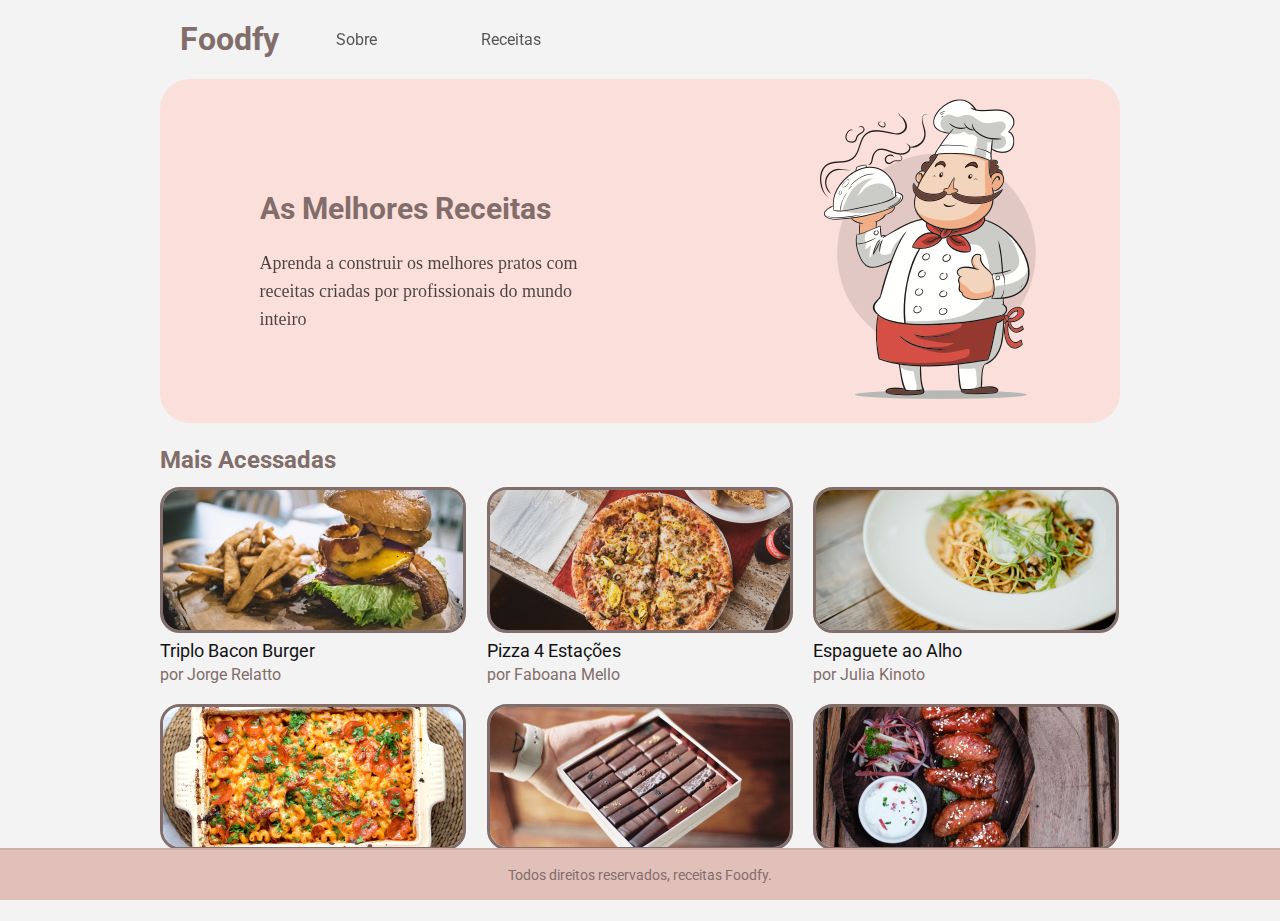
<file: index.html>
<!DOCTYPE html>
<html>
    <head>
        <title>Foodfy</title>
        <!-- <link rel="stylesheet" href="reset.css"> --> 
        <link rel="stylesheet" href="styles.css">
    </head>
    <body>
        <header>
            <div id="menu">
                <h1 id="logo">Foodfy</h1>
                <a href="./sobre.html" class="menuLink">Sobre</a>
                <a href="/receitas.html" class="menuLink">Receitas</a>
            </div>
        </header>
        <div id="wreaper">
            <div id="slide">
                <h1>As Melhores Receitas</h1>
                <p>Aprenda a construir os melhores pratos com receitas criadas por profissionais do mundo inteiro</p>
            </div>
            <div id="img_slide">
                <img src="./assets/chef.png" alt="Chef">
            </div>
        </div>
        <section>
            <h2>Mais Acessadas</h2>
            <div id="recipe_list">
                <div class="recipe__card" >
                    <div class="card__image-container">
                        <img src="./assets/burger.png" alt="">
                    </div>
                    <div class="card__content">
                        <p>Triplo Bacon Burger</p>
                    </div>
                    <div class="card__info">
                        <p>por Jorge Relatto</p>
                    </div>
                </div>
                <div class="recipe__card" >
                    <div class="card__image-container">
                        <img src="./assets/pizza.png" alt="">
                    </div>
                    <div class="card__content">
                        <p>Pizza 4 Estações</p>
                    </div>
                    <div class="card__info">
                        <p>por Faboana Mello</p>
                    </div>
                </div>
                <div class="recipe__card" >
                    <div class="card__image-container">
                        <img src="./assets/espaguete.png" alt="">
                    </div>
                    <div class="card__content">
                        <p>Espaguete ao Alho</p>
                    </div>
                    <div class="card__info">
                        <p>por Julia Kinoto</p>
                    </div>
                </div>
                <div class="recipe__card" >
                    <div class="card__image-container">
                        <img src="./assets/lasanha.png" alt="">
                    </div>
                    <div class="card__content">
                        <p>Lasanha mac n’ cheese</p>
                    </div>
                    <div class="card__info">
                        <p>por Juliano Vieria</p>
                    </div>
                </div>
                <div class="recipe__card" >
                    <div class="card__image-container">
                        <img src="./assets/doce.png" alt="">
                    </div>
                    <div class="card__content">
                        <p>Docinhos pão-do-céu</p>
                    </div>
                    <div class="card__info">
                        <p>por Ricardo Golvea</p>
                    </div>
                </div>
                <div class="recipe__card" >
                    <div class="card__image-container">
                        <img src="./assets/asinhas.png" alt="">
                    </div>
                    <div class="card__content">
                        <p>Asinhas de frango ao barbecue</p>
                    </div>
                    <div class="card__info">
                        <p>por Vania Steroski</p>
                    </div>
                </div>
            </div>
        </section>
        <footer>
            <p class="copy_footer">Todos direitos reservados, receitas Foodfy.</p>
        </footer>

    </body>
</html>
</file>
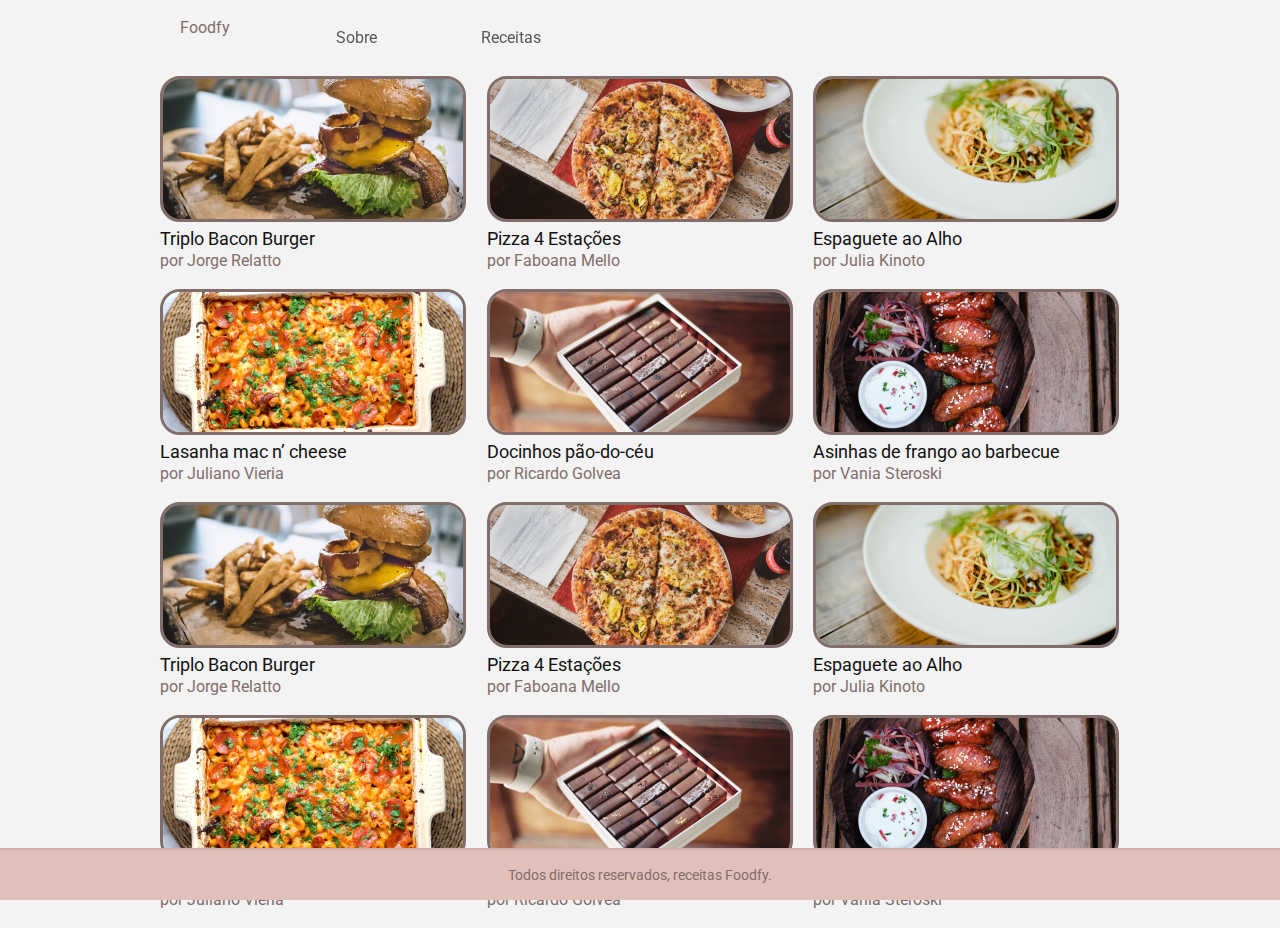
<file: receitas.html>
<!DOCTYPE html>
<html>
    <head>
        <title>Foodfy</title>
        <link rel="stylesheet" href="reset.css">
        <link rel="stylesheet" href="styles.css">
        <link href="https://fonts.googleapis.com/icon?family=Material+Icons" rel="stylesheet">
    </head>
    <body>
        <header>
            <div id="menu">
                <h1 id="logo">Foodfy</h1>
                <a href="./sobre.html" class="menuLink">Sobre</a>
                <a href="/receitas.html" class="menuLink">Receitas</a>
            </div>
        </header>
        <section>
            <div id="recipe_list">
                <div class="recipe__card" id="burger" >
                    <div class="card__image-container">
                        <img src="./assets/burger.png" alt="">
                    </div>
                    <div class="card__content">
                        <p>Triplo Bacon Burger</p>
                    </div>
                    <div class="card__info">
                        <p>por Jorge Relatto</p>
                    </div>
                </div>
                <div class="recipe__card" id="pizza">
                    <div class="card__image-container">
                        <img src="./assets/pizza.png" alt="">
                    </div>
                    <div class="card__content">
                        <p>Pizza 4 Estações</p>
                    </div>
                    <div class="card__info">
                        <p>por Faboana Mello</p>
                    </div>
                </div>
                <div class="recipe__card" id="espaguete">
                    <div class="card__image-container">
                        <img src="./assets/espaguete.png" alt="">
                    </div>
                    <div class="card__content">
                        <p>Espaguete ao Alho</p>
                    </div>
                    <div class="card__info">
                        <p>por Julia Kinoto</p>
                    </div>
                </div>
                <div class="recipe__card" id="lasanha">
                    <div class="card__image-container">
                        <img src="./assets/lasanha.png" alt="">
                    </div>
                    <div class="card__content">
                        <p>Lasanha mac n’ cheese</p>
                    </div>
                    <div class="card__info">
                        <p>por Juliano Vieria</p>
                    </div>
                </div>
                <div class="recipe__card" id="doce" >
                    <div class="card__image-container">
                        <img src="./assets/doce.png" alt="">
                    </div>
                    <div class="card__content">
                        <p>Docinhos pão-do-céu</p>
                    </div>
                    <div class="card__info">
                        <p>por Ricardo Golvea</p>
                    </div>
                </div>
                <div class="recipe__card" id="asinhas">
                    <div class="card__image-container">
                        <img src="./assets/asinhas.png" alt="">
                    </div>
                    <div class="card__content">
                        <p>Asinhas de frango ao barbecue</p>
                    </div>
                    <div class="card__info">
                        <p>por Vania Steroski</p>
                    </div>
                </div>
                <div class="recipe__card" id="burger_">
                    <div class="card__image-container">
                        <img src="./assets/burger.png" alt="">
                    </div>
                    <div class="card__content">
                        <p>Triplo Bacon Burger</p>
                    </div>
                    <div class="card__info">
                        <p>por Jorge Relatto</p>
                    </div>
                </div>
                <div class="recipe__card" id="pizza_">
                    <div class="card__image-container">
                        <img src="./assets/pizza.png" alt="">
                    </div>
                    <div class="card__content">
                        <p>Pizza 4 Estações</p>
                    </div>
                    <div class="card__info">
                        <p>por Faboana Mello</p>
                    </div>
                </div>
                <div class="recipe__card" id="espaguete_">
                    <div class="card__image-container">
                        <img src="./assets/espaguete.png" alt="">
                    </div>
                    <div class="card__content">
                        <p>Espaguete ao Alho</p>
                    </div>
                    <div class="card__info">
                        <p>por Julia Kinoto</p>
                    </div>
                </div>
                <div class="recipe__card" id="lasanha_" >
                    <div class="card__image-container">
                        <img src="./assets/lasanha.png" alt="">
                    </div>
                    <div class="card__content">
                        <p>Lasanha mac n’ cheese</p>
                    </div>
                    <div class="card__info">
                        <p>por Juliano Vieria</p>
                    </div>
                </div>
                <div class="recipe__card" id="doce_">
                    <div class="card__image-container">
                        <img src="./assets/doce.png" alt="">
                    </div>
                    <div class="card__content">
                        <p>Docinhos pão-do-céu</p>
                    </div>
                    <div class="card__info">
                        <p>por Ricardo Golvea</p>
                    </div>
                </div>
                <div class="recipe__card" id="asinhas_" >
                    <div class="card__image-container">
                        <img src="./assets/asinhas.png" alt="">
                    </div>
                    <div class="card__content">
                        <p>Asinhas de frango ao barbecue</p>
                    </div>
                    <div class="card__info">
                        <p>por Vania Steroski</p>
                    </div>
                </div>
            </div>
        </section>
        <footer>
            <p class="copy_footer">Todos direitos reservados, receitas Foodfy.</p>
        </footer>

        <div class="modal_overlay">
            <div class="modal"> 
                <a class="max_modal">
                    <span class="material-icons">fullscreen</span>
                </a>
                <a class="close_modal">
                    <span class="material-icons">close</span>
                </a>
                <div class="modal_content">
                </div>
            </div>
        </div>
        <script src="./scripts.js"></script>
    </body>
</html>
</file>
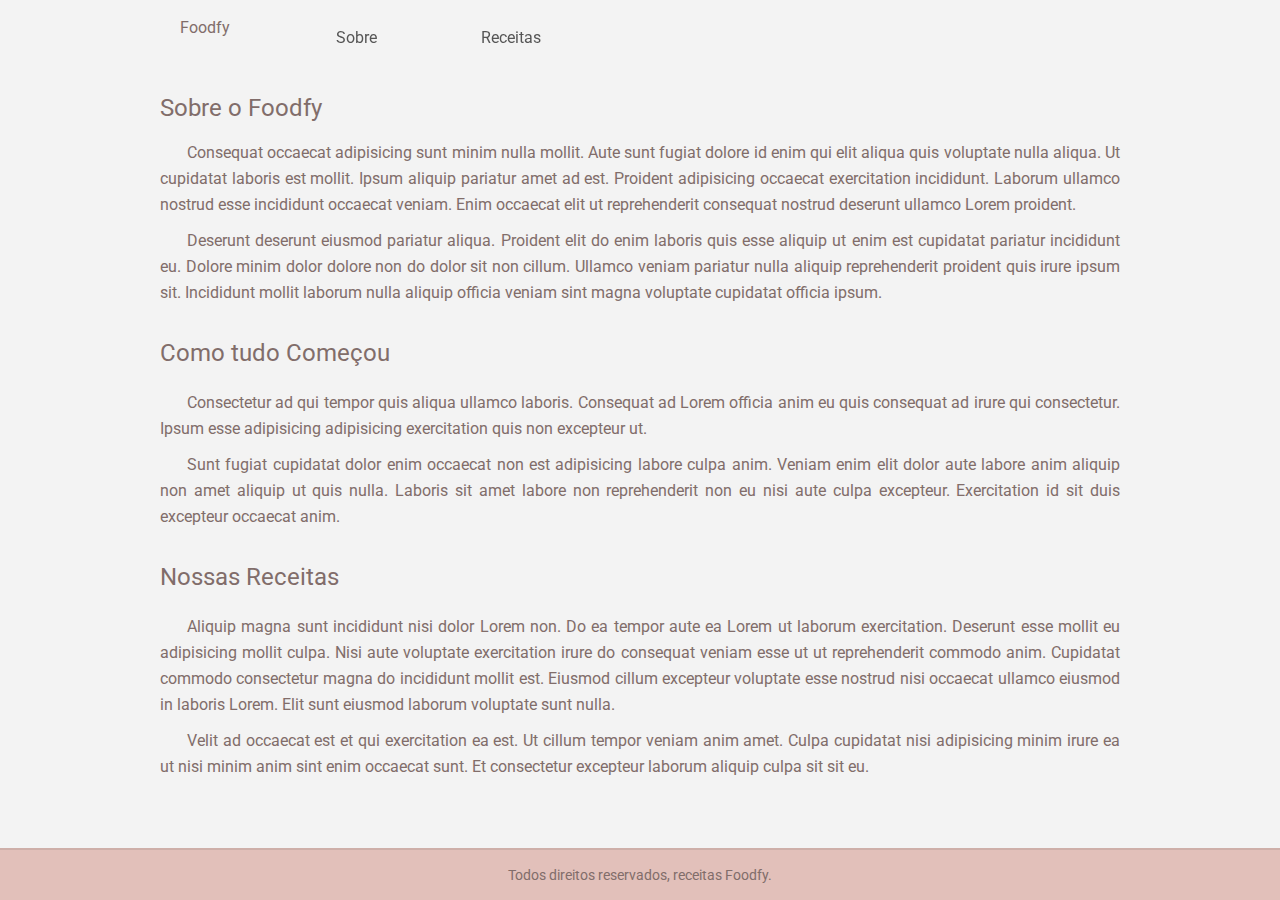
<file: sobre.html>
<!DOCTYPE html>
<html>
    <head>
        <title>Foodfy</title>
        <link rel="stylesheet" href="reset.css">
        <link rel="stylesheet" href="styles.css">
    </head>
    <body>
        <header>
            <div id="menu">
                <h1 id="logo">Foodfy</h1>
                <a href="./sobre.html" class="menuLink">Sobre</a>
                <a href="/receitas.html" class="menuLink">Receitas</a>
            </div>
        </header>
        <section class="wreaper">
            <h1>Sobre o Foodfy</h1>
            <p class="text">Consequat occaecat adipisicing sunt minim nulla mollit. Aute sunt fugiat dolore id enim qui elit aliqua quis voluptate nulla aliqua. Ut cupidatat laboris est mollit. Ipsum aliquip pariatur amet ad est. Proident adipisicing occaecat exercitation incididunt. Laborum ullamco nostrud esse incididunt occaecat veniam. Enim occaecat elit ut reprehenderit consequat nostrud deserunt ullamco Lorem proident.</p>    
            <p class="text">Deserunt deserunt eiusmod pariatur aliqua. Proident elit do enim laboris quis esse aliquip ut enim est cupidatat pariatur incididunt eu. Dolore minim dolor dolore non do dolor sit non cillum. Ullamco veniam pariatur nulla aliquip reprehenderit proident quis irure ipsum sit. Incididunt mollit laborum nulla aliquip officia veniam sint magna voluptate cupidatat officia ipsum.</p> 
            <h2>Como tudo Começou</h2>
            <p class="text">Consectetur ad qui tempor quis aliqua ullamco laboris. Consequat ad Lorem officia anim eu quis consequat ad irure qui consectetur. Ipsum esse adipisicing adipisicing exercitation quis non excepteur ut.</p>    
            <p class="text">Sunt fugiat cupidatat dolor enim occaecat non est adipisicing labore culpa anim. Veniam enim elit dolor aute labore anim aliquip non amet aliquip ut quis nulla. Laboris sit amet labore non reprehenderit non eu nisi aute culpa excepteur. Exercitation id sit duis excepteur occaecat anim.</p>   
            <h2>Nossas Receitas</h2>
            <p class="text">Aliquip magna sunt incididunt nisi dolor Lorem non. Do ea tempor aute ea Lorem ut laborum exercitation. Deserunt esse mollit eu adipisicing mollit culpa. Nisi aute voluptate exercitation irure do consequat veniam esse ut ut reprehenderit commodo anim. Cupidatat commodo consectetur magna do incididunt mollit est. Eiusmod cillum excepteur voluptate esse nostrud nisi occaecat ullamco eiusmod in laboris Lorem. Elit sunt eiusmod laborum voluptate sunt nulla.</p>    
            <p class="text">Velit ad occaecat est et qui exercitation ea est. Ut cillum tempor veniam anim amet. Culpa cupidatat nisi adipisicing minim irure ea ut nisi minim anim sint enim occaecat sunt. Et consectetur excepteur laborum aliquip culpa sit sit eu.</p>   
        </section>
        <footer>
            <p class="copy_footer">Todos direitos reservados, receitas Foodfy.</p>
        </footer>
    </body>
</html>
</file>
<file: styles.css>
@import url('https://fonts.googleapis.com/css2?family=Roboto&display=swap');
:root{
    --color-green: #50fa7b;
    --color-rocket: #7159c1;
}

*{margin: 0;padding: 0; border:0}

body{
    background: #f3f3f3;
    font-family: 'Roboto', sans-serif;
    color: #816d6a;
}

header {
    width: 960px;
    margin: 0 auto;
}

header #menu {
    display: grid;
    grid-template-columns: 1fr 1fr 5fr;
    gap: 20px;
    padding: 20px;
    text-align: left;
}

#menu a{
    padding: 10px;
    width: 90px;
    text-decoration: none;
    color: #111111;
    filter: brightness(5);
}

#wreaper {
    background-color: #FBDFDB;
    border-radius: 30px;
    width: 960px;
    margin: 0 auto;
    display: grid;
    grid-template-columns: 2fr 1fr;
}
#wreaper #slide {
    width: 441px;
    margin: 90px auto;
}

#wreaper #slide h1{
    padding: 20px 20px 20px 0;
    font-size: 30px;
    line-height: 40px;
}

#wreaper #slide p{
    opacity: 0.7;
    font-family: Roboto-Regular;
    font-size: 18px;
    color: #000000;
    line-height: 28px;
    width: 330px;
}

#wreaper #img_slide img {
    padding: 20px;
}

section{
    width: 960px;
    margin: 0 auto 20px; 
}

section h2{
    font-size: 24px;
    padding: 20px 20px 10px 0;
    line-height: 34px;
}

section #recipe_list{
    margin: 0 auto;
    max-width: 960px;
    display: grid;
    grid-template-columns: 1fr 1fr 1fr;
    gap: 20px;
}

.recipe__card{
    cursor: pointer;
}

.recipe__card .card__image-container img{
    border-radius: 20px;
    width: 300px;
    border: 3px solid #816d6a;
}

.recipe__card .card__image-container img:hover{
    border: 3px solid rgb(149, 57, 48);
    transition: all 0.2s ease 0s;
    margin: -2px;
}



.recipe__card .card__content p{
    font-size: 18px;
    line-height: 28px;
    color: #111111;   
}
.recipe__card  .card_info{
    font-size: 14px;
    line-height: 24px;
    color: #777777;
}

/* === Sobre === */

.wreaper h1,
.wreaper h2{
    text-align: left;
    font-size: 24px;
    display: block;
    padding: 20px 20px 20px 0 ;
} 

.wreaper p{
    font-size: 16px;
    line-height: 26px;
    text-align: justify;
    padding-bottom: 10px;
    text-indent: 3ch;
}

/*=== Footer === */
footer {
    background-color:#e2c0ba;
    border-top: 2px solid rgb(129, 109, 106, 0.2);
    width: 100%;
    height: 50px;
    position: fixed;
    bottom: 0vh;
}
footer p {
    width: 300px;
    font-size: 14px;
    line-height: 24px;
    margin: 0 auto;
    text-align: center;
    padding: 13px;
}


/** === MODAL === */
.modal.active{
    opacity: 1;
    visibility: visible;
}
/* === MODAL === */

.modal_overlay{
    width:80%;
    height: 90%;
    position: fixed;
    top: 0;
    opacity: 0;
    visibility: hidden;
}
.modal{
    background-color: rgba(0, 0, 0, 0.74);
    margin: 5vh auto;
    width: 60%;
    height: 50%;
    position: relative;
    border-radius: 20px;
    vertical-align: middle;
}

.modal .close_modal,
.modal .max_modal{
    color: white;
    position: absolute;
    right: 10px;
    top: 10px;
    cursor: pointer;
}

.modal .close_modal:hover,
.modal .max_modal:hover{
    color: red;
}

.modal .max_modal{
    right: 40px;
}

/* === MODAL active === */
.modal_overlay.active{
    opacity: 1;
    visibility: visible;
    transition: .3s ease-in-out;
}

.modal_overlay.maximized{
    width: 100%;
    height: 100%;
    transition: .3s ease-in-out;
}

/* ==== MAXIMIZED RECIPE ==== */
.modal_overlay .modal_content .card__image-container{
    width: 600px;
    height: 280px;
    margin: 0 auto;
    top: 70px;
    position: relative;
}

.modal_overlay .modal_content .card__image-container img{
    width: 100%;
    height: 100%;
    border: 2px solid rgba(0, 0, 0, 0.3);
    border-radius: 20px;
}
.modal_overlay .modal_content .card__content,
.modal_overlay .modal_content .card__info{
    position: relative;
    width: 100%;
    height: 30px;
    margin: 0 auto;
    top: 80px;
    text-align: center;
    line-height: 26px;
    color: white;
}
.modal_overlay .modal_content .card__content p{
    font-size: 20px;
    color: whitesmoke;
    font-style: italic;
}
</file>
